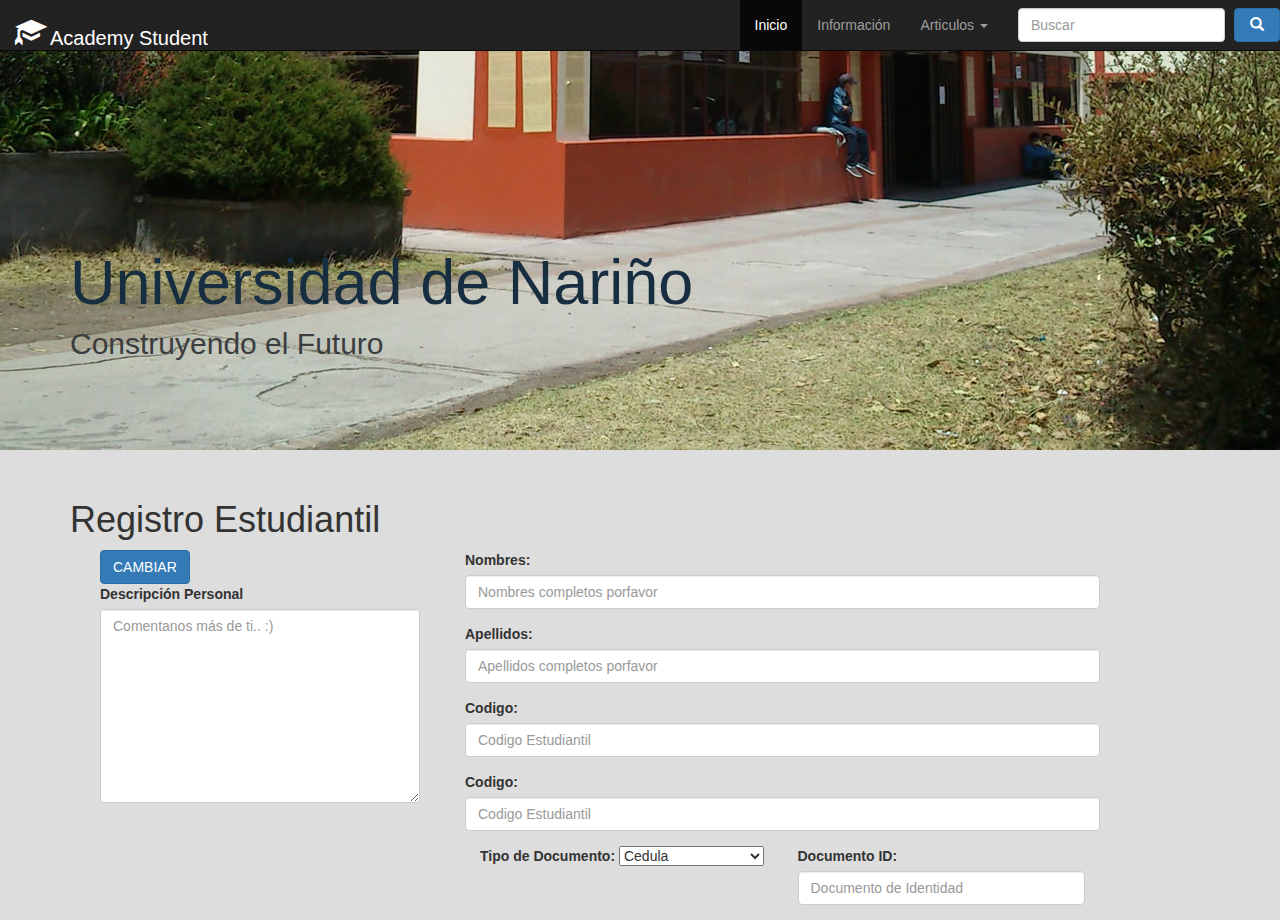
<file: index.html>
<!DOCTYPE html>
<html lang="es">
<head>
  <meta charset="UTF-8">
  <meta name="viewport" content="width=device-width, user-scalable=no, initial-scale=1.0, maximum-scale=1.0, minimum-scale=1.0">
  <title>School</title>
  <!-- Elementos CSS para el diseño -->
  <link rel="stylesheet" href="css/bootstrap.min.css">
  <link rel="stylesheet" href="css/style.css">
</head>
<body>
  <header>
    <nav class="navbar navbar-default navbar-fixed-top navbar-inverse">
      <div class="container-fluid">
        <!-- Boton tipo Hamburguesa para tamaños de pantalla pequeños -->
        <div class="navbar-header">
          <button type="button" class="navbar-toggle collapsed" data-toggle="collapse" data-target="#navbar-1">
            <span class="sr-only">MENU</span>
            <span class="icon-bar"></span>
            <span class="icon-bar"></span>
            <span class="icon-bar"></span>
          </button>
          <!-- Icono de nuestra barra de navegación -->
          <a href="index.html" class="navbar-brand">
            <span class="glyphicon glyphicon-education icono-school"></span>
            <span class="title">Academy Student</span>
          </a>
        </div>
        <!-- Elementos de nuestra barra de Navegación -->
        <div class="collapsed navbar-collapsed" id="navbar-1">
          <!-- Item para Busquedas -->
          <form action="" class="navbar-form navbar-right form-horizontal" role="search">
            <div class="form-group">
              <div class="col-xs-10">
                <input type="text" class="form-control" placeholder="Buscar">
              </div>
              <button type="button" class="btn btn-primary col-xs-2"><span class="glyphicon glyphicon-search"></span></button>
            </div>
          </form>
          <!-- Items principales de la Barra de Navegación -->
          <ul class="nav navbar-nav navbar-right">
            <li class="active"><a href="#">Inicio</a></li>
            <li><a href="#">Información</a></li>
            <!-- Lista desplegable -->
            <li class="dropdown">
              <a href="#" class="dropdown-toggle" data-toggle="dropdown">
                Articulos <span class="caret"></span>
              </a>
              <ul class="dropdown-menu">
                <li><a href="#">Deportes</a></li>
                <li><a href="#">Salud</a></li>
                <li class="divider"></li>
                <li><a href="#">Eventos</a></li>
                <li><a href="#">Finanzas</a></li>
              </ul>
            </li>
          </ul>
        </div>
      </div>
    </nav>
  </header>
  <div class="jumbotron">
    <div class="container">
      <h1>Universidad de Nariño</h1>
      <h2>Construyendo el Futuro</h2>
    </div>
  </div>
  <div class="container">
    <div class="row">
      <header class="col-md-12 title-form">
        <h1>Registro Estudiantil</h1>
      </header>
    </div>
    <form action="">
      <!-- Descripción Personal -->
      <div class="col-sm-12 col-md-4 personal-description">
          <!-- Foto personal -->
          <div class="col-sm-4 col-md-12 pl-person">
            <div class="img-person"></div>
            <input type="button" value="CAMBIAR" class="btn btn-primary">
          </div>
          <!-- Información extra del estudiante -->
          <div class="col-sm-8 col-md-12 form-group">
              <label for="txt-description">Descripción Personal</label>
              <textarea rows="9" placeholder="Comentanos más de ti.. :)" id="txt-description" class="form-control"></textarea>
          </div>
      </div>
      <!-- Descripción General -->
      <div class="col-sm-12 col-md-7 personal-form">
        <div class="form-group">
          <label for="txt-name">Nombres: </label>
          <input type="text" id="txt-name" placeholder="Nombres completos porfavor" class="form-control">
        </div>
        <div class="form-group">
          <label for="txt-sname">Apellidos: </label>
          <input type="text" id="txt-sname" placeholder="Apellidos completos porfavor" class="form-control">
        </div>
        <div class="form-group">
          <label for="txt-cod">Codigo: </label>
          <input type="text" id="txt-cod" placeholder="Codigo Estudiantil" class="form-control">
        </div>
        <div class="form-group">
          <label for="txt-cod">Codigo: </label>
          <input type="text" id="txt-cod" placeholder="Codigo Estudiantil" class="form-control">
        </div>
        <div class="form-group col-md-6">
          <label for="type-id">Tipo de Documento: </label>
          <select class="" id="type-id">
            <option>Cedula</option>
            <option>Tarjeta de Identidad</option>
            <option>Pasaporte</option>
          </select>
        </div>
        <div class="form-group col-md-6">
          <label for="txt-id">Documento ID: </label>
          <input type="text" id="txt-id" placeholder="Documento de Identidad" class="form-control">
        </div>
      </div>
    </form>
  </div>
  <!-- Elementos JavaScirpt para la interactividad-->
  <script src="js/jquery.js" type="text/javascript"></script>
  <script src="js/bootstrap.min.js" type="text/javascript"></script>
</body>
</html>
</file>
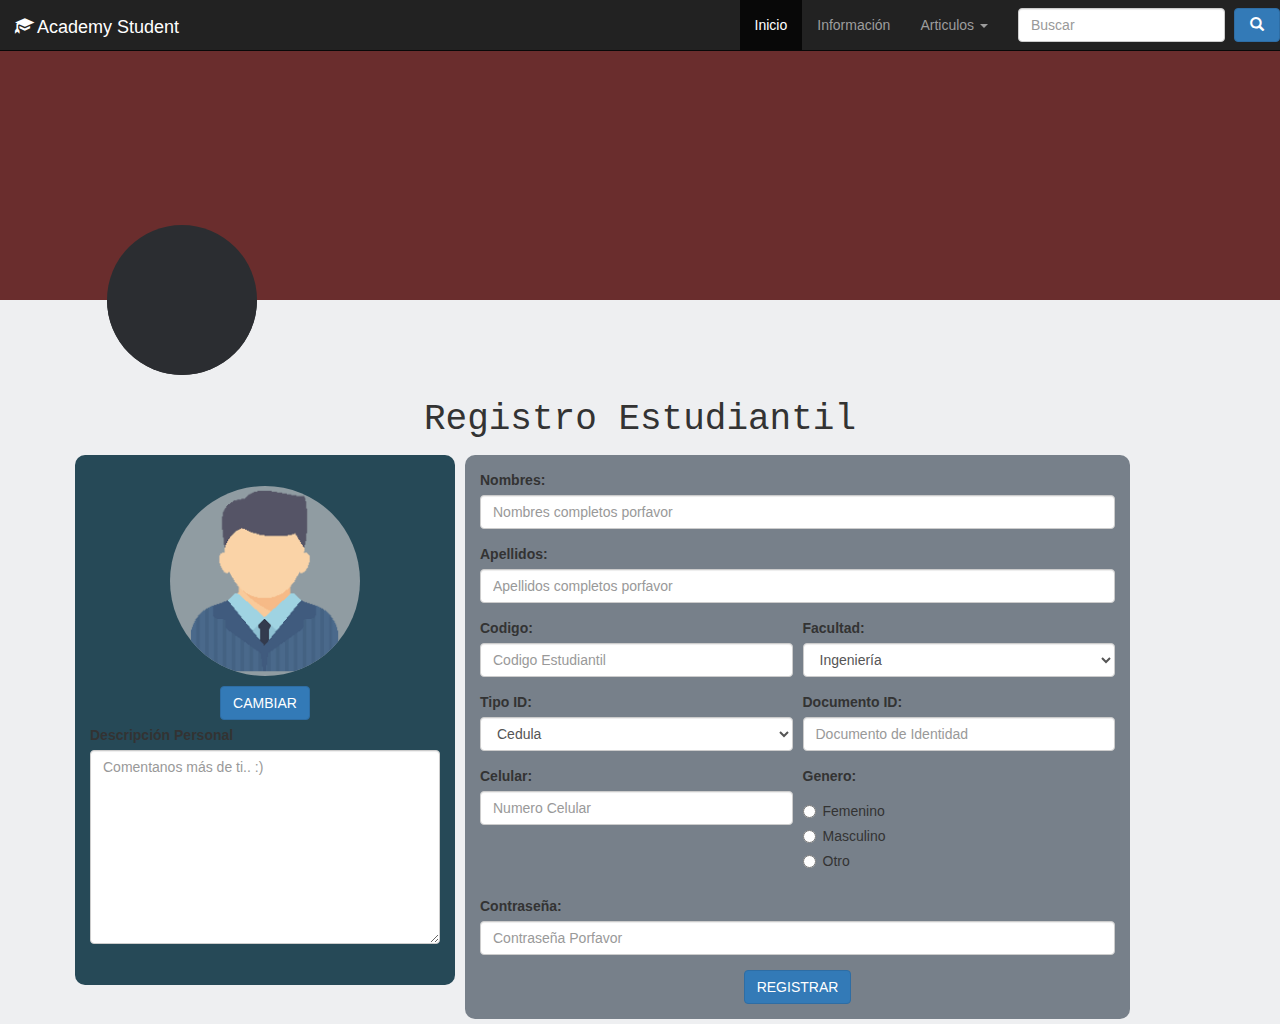
<file: estudiante-reg.html>
<!DOCTYPE html>
<html lang="es">
<head>
  <meta charset="UTF-8">
  <meta name="viewport" content="width=device-width, user-scalable=no, initial-scale=1.0, maximum-scale=1.0, minimum-scale=1.0">
  <title>Registro de Estudiantes</title>
  <!-- Elementos CSS para el diseño -->
  <link rel="stylesheet" href="css/bootstrap.min.css">
  <link rel="stylesheet" href="css/style-reg.css">
</head>
<body>
  <header>
    <nav class="navbar navbar-default navbar-fixed-top navbar-inverse">
      <div class="container-fluid">
        <!-- Boton tipo Hamburguesa para tamaños de pantalla pequeños -->
        <div class="navbar-header">
          <button type="button" class="navbar-toggle collapsed" data-toggle="collapse" data-target="#navbar-1">
            <span class="sr-only">MENU</span>
            <span class="icon-bar"></span>
            <span class="icon-bar"></span>
            <span class="icon-bar"></span>
          </button>
          <!-- Icono de nuestra barra de navegación -->
          <a href="index.html" class="navbar-brand">
            <span class="glyphicon glyphicon-education icono-school"></span>
            <span class="title">Academy Student</span>
          </a>
        </div>
        <!-- Elementos de nuestra barra de Navegación -->
        <div class="collapse navbar-collapse" id="navbar-1">
          <!-- Item para Busquedas -->
          <form action="" class="navbar-form navbar-right form-horizontal" role="search">
            <div class="form-group">
              <div class="col-xs-10">
                <input type="text" class="form-control" placeholder="Buscar">
              </div>
              <button type="button" class="btn btn-primary col-xs-2"><span class="glyphicon glyphicon-search"></span></button>
            </div>
          </form>
          <!-- Items principales de la Barra de Navegación -->
          <ul class="nav navbar-nav navbar-right">
            <li class="active"><a href="index.php">Inicio</a></li>
            <li><a href="#">Información</a></li>
            <!-- Lista desplegable -->
            <li class="dropdown">
              <a href="#" class="dropdown-toggle" data-toggle="dropdown">
                Articulos <span class="caret"></span>
              </a>
              <ul class="dropdown-menu">
                <li><a href="#">Deportes</a></li>
                <li><a href="#">Salud</a></li>
                <li class="divider"></li>
                <li><a href="#">Eventos</a></li>
                <li><a href="#">Finanzas</a></li>
              </ul>
            </li>
          </ul>
        </div>
      </div>
    </nav>
  </header>
  <div class="jumbotron cont-wallp">
    <figure class="container-fluid cont-wallp">
      <img src="images/user_fond.png" alt="Fondo del Usuario" class="img-responsive center-block wallpaper-user"/>
    </figure>
    <figure><img src="images/img_user.png" alt="Imagen de Usuario" class="img-responsive img-circle img-user col-xs-offset-1"/></figure>
  </div>
  <div class="container">
    <div class="row">
      <header class="col-md-12 title-form">
        <h1>Registro Estudiantil</h1>
      </header>
    </div>
    <form action="php/registrar.php?op=1" method="post">
      <!-- Descripción Personal -->
      <div class="col-sm-12 col-md-4 personal-description">
          <!-- Foto personal -->
          <div class="col-sm-4 col-md-12 pl-person">
            <!-- <div class="img-person"></div> -->
            <figure><img src="images/user1.png" alt="Imagen de Usuario" class="img-responsive img-circle center-block img-person" id="img-usuario" /></figure>
            <span class="btn btn-file btn-primary">
                CAMBIAR<input type="file">
            </span>
          </div>
          <!-- Información extra del estudiante -->
          <div class="col-sm-8 col-md-12 form-group">
              <label for="txt-description">Descripción Personal</label>
              <textarea rows="9" placeholder="Comentanos más de ti.. :)" id="txt-description" class="form-control" name="txt-description"></textarea>
          </div>
      </div>
      <!-- Descripción General -->
      <div class="col-sm-12 col-md-7 personal-form">
        <div class="form-group elm"> <!-- Nombres del Estudiante -->
          <label for="txt-name">Nombres: </label>
          <input type="text" id="txt-name" placeholder="Nombres completos porfavor" class="form-control" name="txt-name">
        </div>
        <div class="form-group elm"> <!-- Apellidos del Estudiante -->
          <label for="txt-sname">Apellidos: </label>
          <input type="text" id="txt-sname" placeholder="Apellidos completos porfavor" class="form-control" name="txt-sname">
        </div>
        <div class="form-group col-md-6 elm"> <!-- Codigo del Estudiante -->
          <label for="txt-cod">Codigo: </label>
          <input type="number" id="txt-cod" placeholder="Codigo Estudiantil" class="form-control" name="txt-cod">
        </div>
        <div class="form-group col-md-6 elm"> <!--Facultad del Estudiante-->
          <label for="sl-fact">Facultad: </label>
          <select class="form-control" id="sl-fact" name="sl-fact">
            <option>Ingeniería</option>
            <option>Economia</option>
            <option>Derecho</option>
          </select>
        </div>
        <div class="form-group col-md-6 elm"> <!--Tipo de Documento de Identidad-->
          <label for="type-id">Tipo ID: </label>
          <select class="form-control" id="type-id" name="sl-id">
            <option>Cedula</option>
            <option>Tarjeta de Identidad</option>
            <option>Pasaporte</option>
          </select>
        </div>
        <div class="form-group col-md-6 elm"> <!--Numero de Documento de Identidad-->
          <label for="txt-id">Documento ID: </label>
          <input type="number" id="txt-id" placeholder="Documento de Identidad" class="form-control" name="txt-id">
        </div>
        <div class="form-group col-md-6 elm"> <!--Numero Celular-->
          <label for="txt-cel">Celular: </label>
          <input type="number" id="txt-cel" placeholder="Numero Celular" class="form-control" name="txt-cel">
        </div>
        <div class="form-group col-md-6 elm"> <!-- Genero del Estudiante -->
          <label for="optradio">Genero:</label>
          <div class="radio">
            <label><input type="radio" name="rd-gen">Femenino</label>
          </div>
          <div class="radio">
            <label><input type="radio" name="rd-gen">Masculino</label>
          </div>
          <div class="radio">
            <label><input type="radio" name="rd-gen">Otro</label>
          </div>
        </div>
        <div class="form-group elm"> <!-- Contraseña del Estudiante -->
          <label for="txt-pass">Contraseña: </label>
          <input type="password" id="txt-pass" placeholder="Contraseña Porfavor" class="form-control" name="txt-pass">
        </div>
        <button type="submit" name="btn-reg" class="btn btn-primary center-block">REGISTRAR</button>
    </form>
  </div>
  <!-- Elementos JavaScirpt para la interactividad-->
  <script src="js/jquery.js" type="text/javascript"></script>
  <script src="js/bootstrap.min.js" type="text/javascript"></script>
</body>
</html>
</file>
<file: css/style.css>
body {background: #dddddd;}

footer {
  height: 100px;
  background: #bababa;
  margin-top: 50px;
  text-align: center;
}

h3 {
  margin-top: 5px;
}

.icono-school {font-size: 30px;}
.title {font-size: 20px;}

.jumbotron {
  background-image: url(../images/bloque-ing.jpg);
  background-position: bottom;
  height: 450px;
}

.jumbotron>.container>h1 {
  margin-top: 200px;
  color: #172e41;
}

.jumbotron>.container>h2 {
  margin: 0;
  color: #3b3d3e;
}

.login-button {
  margin-top: 20px;
  float: right;
}

.pl {
  border: 2px solid #000000;
  border-radius: 10px;
  margin-top: 30px;
  padding-bottom: 20px;
  text-align: center;
  color: #000000;
  font-family: sans-serif;
}

.pl-student {
  background: #4f4759;
  border-color: #120d1a;
}

.pl-teacher {
  background: #572c2a;
  border-color: #110303;
}

.pl-img {
  margin-top: 10px;
  text-align: center;
}

.pl-img>img {
  width: 200px;
  height: 200px;
}

.title-teach {color: #959595;}
.login-dialog {background: rgba(22, 25, 46, 0.84);}
.mod-contorn {background: rgba(215, 215, 215, 0.41);}

.login-header {
  background: #020412;
  text-align: center;
  border-bottom: 0;
  padding: 5px 10px;
}

.login-title {
  color: #999da4;
  font-size: 20px;
  font-family: courier;
  font-weight: bold;
}

.login-btn-close {
  color: #ffffff;
  margin: auto;
}

.login-form {
  color: #ffffff;
}

.login-footer {
  text-align: center;
  border-top: 0;
  padding-bottom: 20px;
}

.modal-dialog {
  margin-top: 200px;
}
</file>
<file: css/style-reg.css>
body{background: #eeeff1;}

.personal-description {
  background: #264957;
  border-radius: 10px;
  margin: 5px;
  margin-bottom: 20px;
  padding: 26px 0;
}

.personal-form {
  background: #77808a;
  border-radius: 10px;
  margin: 5px;
  padding: 15px 10px;
}

.title-form {
  text-align: center;
  font-family: monospace;
}

.pl-person {
  text-align: center;
  margin-bottom: 5px;
}

.img-person {
  width: 190px;
  height: 190px;
  background: rgba(188, 190, 193, 0.71);
  margin-top: 5px;
  margin-bottom: 10px;
}

.wallpaper-user {
  width: 100%;
  height: 300px;
}

.cont-wallp {
  padding: 0;
  margin: 0;
  background: none;
}

.img-user {
  width: 150px;
  height: 150px;
  margin-top: -75px;
  padding: 0;
  background-color: #2b2d31;
  margin-bottom: 5px;
}

.elm {
  padding: 0 5px;
}

.btn-file {
    position: relative;
    overflow: hidden;
}
.btn-file input[type=file] {
    position: absolute;
    top: 0;
    right: 0;
    min-width: 100%;
    min-height: 100%;
    font-size: 100px;
    text-align: right;
    filter: alpha(opacity=0);
    opacity: 0;
    outline: none;
    background: white;
    cursor: inherit;
    display: block;
}

.div-file {
  position: relative;
  padding: 10px;
  width: 80px;
  background-color: #298e39;
  border-radius: 5px;
  box-shadow: 0px 3px 0px #121b16;
  text-align: center;
}

.button-img {
  position: absolute;
  top: 0px;
  left: 0px;
  right: 0px;
  bottom: 0px;
  width: 100%;
  opacity: 0;
  height: 100%;
}

.txt-button {
  color: #ffffff;
  font-weight: bold;
}

.div-position {
  margin-top: -100px;
  width: 150px;
}

.txt-help {
  margin: 0;
  padding: 0;
  font-family: helvetica;
  color: #a82323;
  font-size: 15px;
}
</file>
